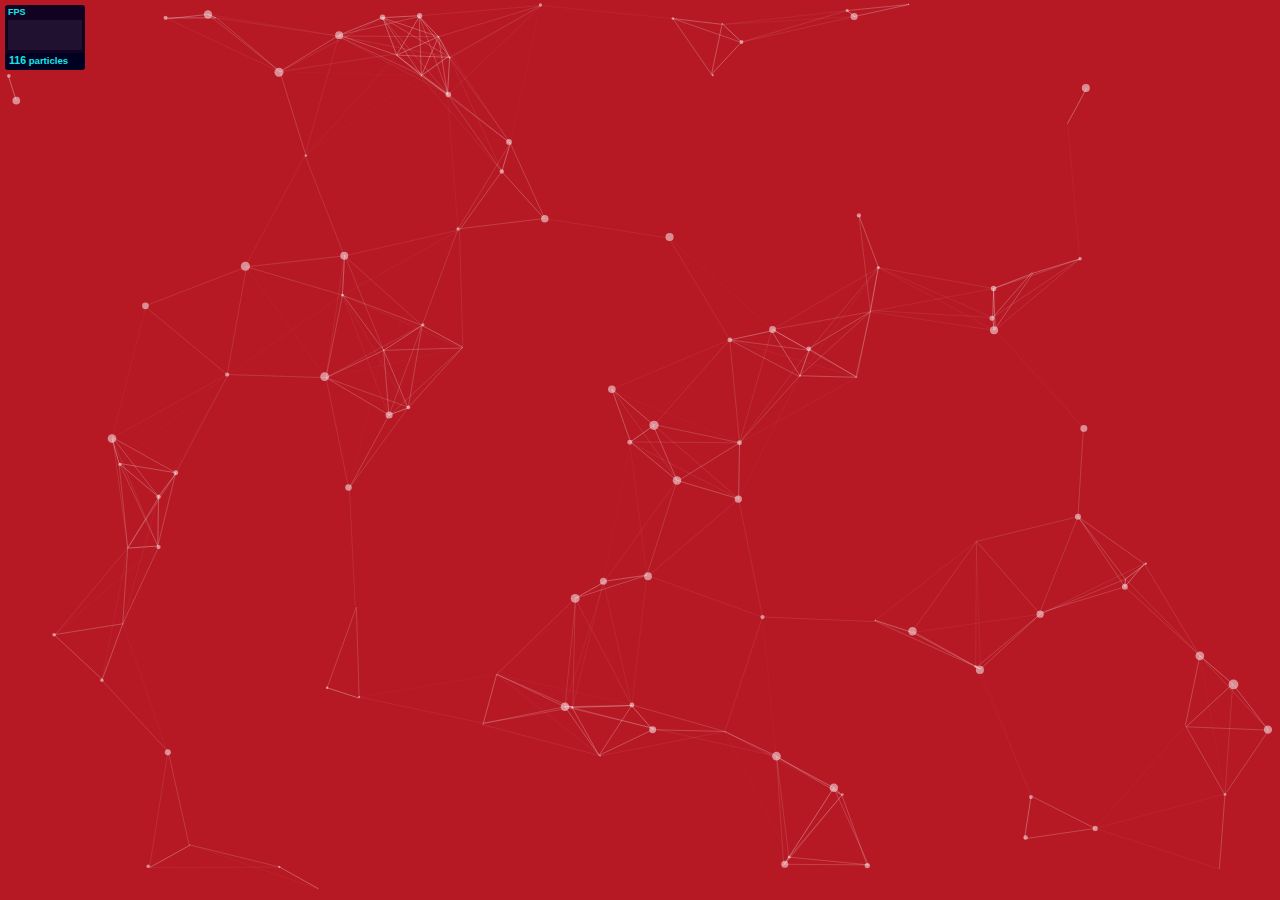
<file: demo/index.html>
<!DOCTYPE html>
<html lang="en">
<head>
  <meta charset="utf-8">
  <title>particles.js</title>
  <meta name="description" content="particles.js is a lightweight JavaScript library for creating particles.">
  <meta name="author" content="Vincent Garreau" />
  <meta name="viewport" content="width=device-width, initial-scale=1.0, minimum-scale=1.0, maximum-scale=1.0, user-scalable=no">
  <link rel="stylesheet" media="screen" href="css/style.css">
</head>
<body>

<!-- count particles -->
<div class="count-particles">
  <span class="js-count-particles">--</span> particles
</div>

<!-- particles.js container -->
<div id="particles-js"></div>

<!-- scripts -->
<script src="../particles.js"></script>
<script src="js/app.js"></script>

<!-- stats.js -->
<script src="js/lib/stats.js"></script>
<script>
  var count_particles, stats, update;
  stats = new Stats;
  stats.setMode(0);
  stats.domElement.style.position = 'absolute';
  stats.domElement.style.left = '0px';
  stats.domElement.style.top = '0px';
  document.body.appendChild(stats.domElement);
  count_particles = document.querySelector('.js-count-particles');
  update = function() {
    stats.begin();
    stats.end();
    if (window.pJSDom[0].pJS.particles && window.pJSDom[0].pJS.particles.array) {
      count_particles.innerText = window.pJSDom[0].pJS.particles.array.length;
    }
    requestAnimationFrame(update);
  };
  requestAnimationFrame(update);
</script>

</body>
</html>
</file>
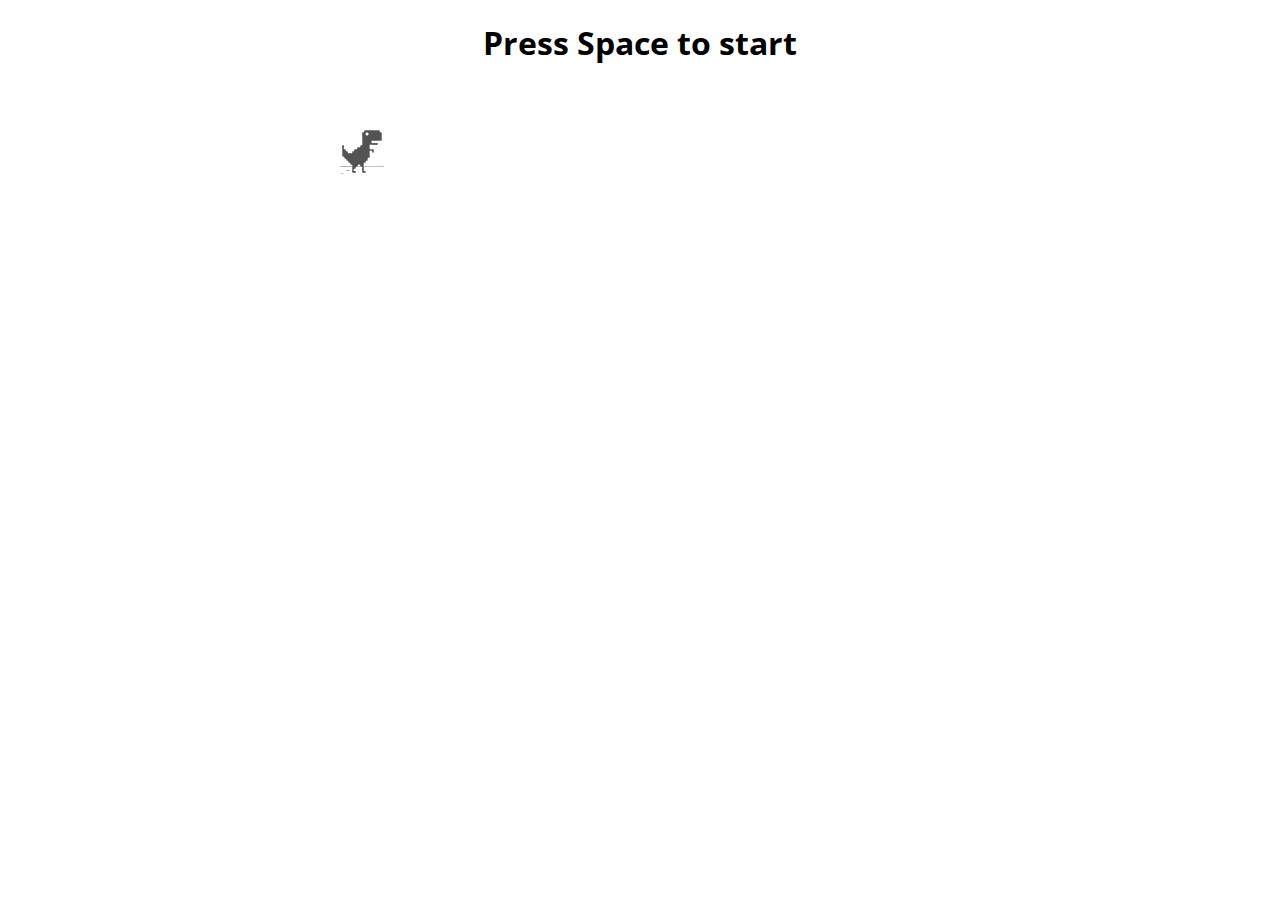
<file: t-rex-runner-gh-pages/index.html>
<!doctype html>
<html>

<head>
    <meta charset="utf-8">
    <meta name="viewport" content="width=device-width, initial-scale=1.0,maximum-scale=1.0, user-scalable=no">
    <title >chrome easter egg: t-rex runner</title>
    <link rel="stylesheet" href="index.css">
    <link href="https://fonts.googleapis.com/css?family=Open+Sans" rel="stylesheet"> 
    <script src="index.js"></script>
</head>

<body id="t" class="offline">
    <div id="messageBox" class="sendmessage">
         <h1 style="text-align: center;font-family: 'Open Sans', sans-serif;">Press Space to start</h1>
         <div class="niokbutton" onclick="okbuttonsend()"></div>
    </div>
    <div id="main-frame-error" class="interstitial-wrapper">
        <div id="main-content">
            <div class="icon icon-offline" alt=""></div>
        </div>
        <div id="offline-resources">
            <img id="offline-resources-1x" src="assets/default_100_percent/100-offline-sprite.png">
            <img id="offline-resources-2x" src="assets/default_200_percent/200-offline-sprite.png">
            <template id="audio-resources">
                <audio id="offline-sound-press" src="[data-uri]"></audio>
                <audio id="offline-sound-hit" src="[data-uri]"></audio>
                <audio id="offline-sound-reached" src="[data-uri]"></audio>
            </template>
        </div>
    </div>
</body>

<script>
    document.onkeydown = function(evt) {
    evt = evt || window.event;
    if (evt.keyCode == 32) {
        var box = document.getElementById("messageBox");
        box.style.visibility="hidden";
    }
};
</script>
    
</html>
</file>
<file: t-rex-runner-gh-pages/index.css>
/* Copyright 2013 The Chromium Authors. All rights reserved.
 * Use of this source code is governed by a BSD-style license that can be
 * found in the LICENSE file. */

html, body {
  padding: 0;
  margin: 0;
  width: 100%;
  height: 100%;
}

.icon {
  -webkit-user-select: none;
  user-select: none;
  display: inline-block;
}

.icon-offline {
  content: -webkit-image-set( url(assets/default_100_percent/100-error-offline.png) 1x, url(assets/default_200_percent/200-error-offline.png) 2x);
  position: relative;
}

.hidden {
  display: none;
}


/* Offline page */

.offline .interstitial-wrapper {
  color: #2b2b2b;
  font-size: 1em;
  line-height: 1.55;
  margin: 0 auto;
  max-width: 600px;
  padding-top: 100px;
  width: 100%;
}

.offline .runner-container {
  height: 150px;
  max-width: 600px;
  overflow: hidden;
  position: absolute;
  top: 35px;
  width: 44px;
}

.offline .runner-canvas {
  height: 150px;
  max-width: 600px;
  opacity: 1;
  overflow: hidden;
  position: absolute;
  top: 0;
  z-index: 2;
}

.offline .controller {
  background: rgba(247, 247, 247, .1);
  height: 100vh;
  left: 0;
  position: absolute;
  top: 0;
  width: 100vw;
  z-index: 1;
}

#offline-resources {
  display: none;
}

@media (max-width: 420px) {
  .suggested-left > #control-buttons, .suggested-right > #control-buttons {
    float: none;
  }
  .snackbar {
    left: 0;
    bottom: 0;
    width: 100%;
    border-radius: 0;
  }
}

@media (max-height: 350px) {
  h1 {
    margin: 0 0 15px;
  }
  .icon-offline {
    margin: 0 0 10px;
  }
  .interstitial-wrapper {
    margin-top: 5%;
  }
  .nav-wrapper {
    margin-top: 30px;
  }
}

@media (min-width: 600px) and (max-width: 736px) and (orientation: landscape) {
  .offline .interstitial-wrapper {
    margin-left: 0;
    margin-right: 0;
  }
}

@media (min-width: 420px) and (max-width: 736px) and (min-height: 240px) and (max-height: 420px) and (orientation:landscape) {
  .interstitial-wrapper {
    margin-bottom: 100px;
  }
}

@media (min-height: 240px) and (orientation: landscape) {
  .offline .interstitial-wrapper {
    margin-bottom: 90px;
  }
  .icon-offline {
    margin-bottom: 20px;
  }
}

@media (max-height: 320px) and (orientation: landscape) {
  .icon-offline {
    margin-bottom: 0;
  }
  .offline .runner-container {
    top: 10px;
  }
}

@media (max-width: 240px) {
  .interstitial-wrapper {
    overflow: inherit;
    padding: 0 8px;
  }
}
</file>
<file: demo/css/style.css>
/* =============================================================================
   HTML5 CSS Reset Minified - Eric Meyer
   ========================================================================== */

html,body,div,span,object,iframe,h1,h2,h3,h4,h5,h6,p,blockquote,pre,abbr,address,cite,code,del,dfn,em,img,ins,kbd,q,samp,small,strong,sub,sup,var,b,i,dl,dt,dd,ol,ul,li,fieldset,form,label,legend,table,caption,tbody,tfoot,thead,tr,th,td,article,aside,canvas,details,figcaption,figure,footer,header,hgroup,menu,nav,section,summary,time,mark,audio,video{margin:0;padding:0;border:0;outline:0;font-size:100%;vertical-align:baseline;background:transparent}
body{line-height:1}
article,aside,details,figcaption,figure,footer,header,hgroup,menu,nav,section{display:block}
nav ul{list-style:none}
blockquote,q{quotes:none}
blockquote:before,blockquote:after,q:before,q:after{content:none}
a{margin:0;padding:0;font-size:100%;vertical-align:baseline;background:transparent;text-decoration:none}
mark{background-color:#ff9;color:#000;font-style:italic;font-weight:bold}
del{text-decoration:line-through}
abbr[title],dfn[title]{border-bottom:1px dotted;cursor:help}
table{border-collapse:collapse;border-spacing:0}
hr{display:block;height:1px;border:0;border-top:1px solid #ccc;margin:1em 0;padding:0}
input,select{vertical-align:middle}
li{list-style:none}


/* =============================================================================
   My CSS
   ========================================================================== */

/* ---- base ---- */

html,body{ 
	width:100%;
	height:100%;
	background:#111;
}

html{
  -webkit-tap-highlight-color: rgba(0, 0, 0, 0);
}

body{
  font:normal 75% Arial, Helvetica, sans-serif;
}

canvas{
  display:block;
  vertical-align:bottom;
}


/* ---- stats.js ---- */

.count-particles{
  background: #000022;
  position: absolute;
  top: 48px;
  left: 0;
  width: 80px;
  color: #13E8E9;
  font-size: .8em;
  text-align: left;
  text-indent: 4px;
  line-height: 14px;
  padding-bottom: 2px;
  font-family: Helvetica, Arial, sans-serif;
  font-weight: bold;
}

.js-count-particles{
  font-size: 1.1em;
}

#stats,
.count-particles{
  -webkit-user-select: none;
  margin-top: 5px;
  margin-left: 5px;
}

#stats{
  border-radius: 3px 3px 0 0;
  overflow: hidden;
}

.count-particles{
  border-radius: 0 0 3px 3px;
}


/* ---- particles.js container ---- */

#particles-js{
  width: 100%;
  height: 100%;
  background-color: #b61924;
  background-image: url('');
  background-size: cover;
  background-position: 50% 50%;
  background-repeat: no-repeat;
}
</file>
